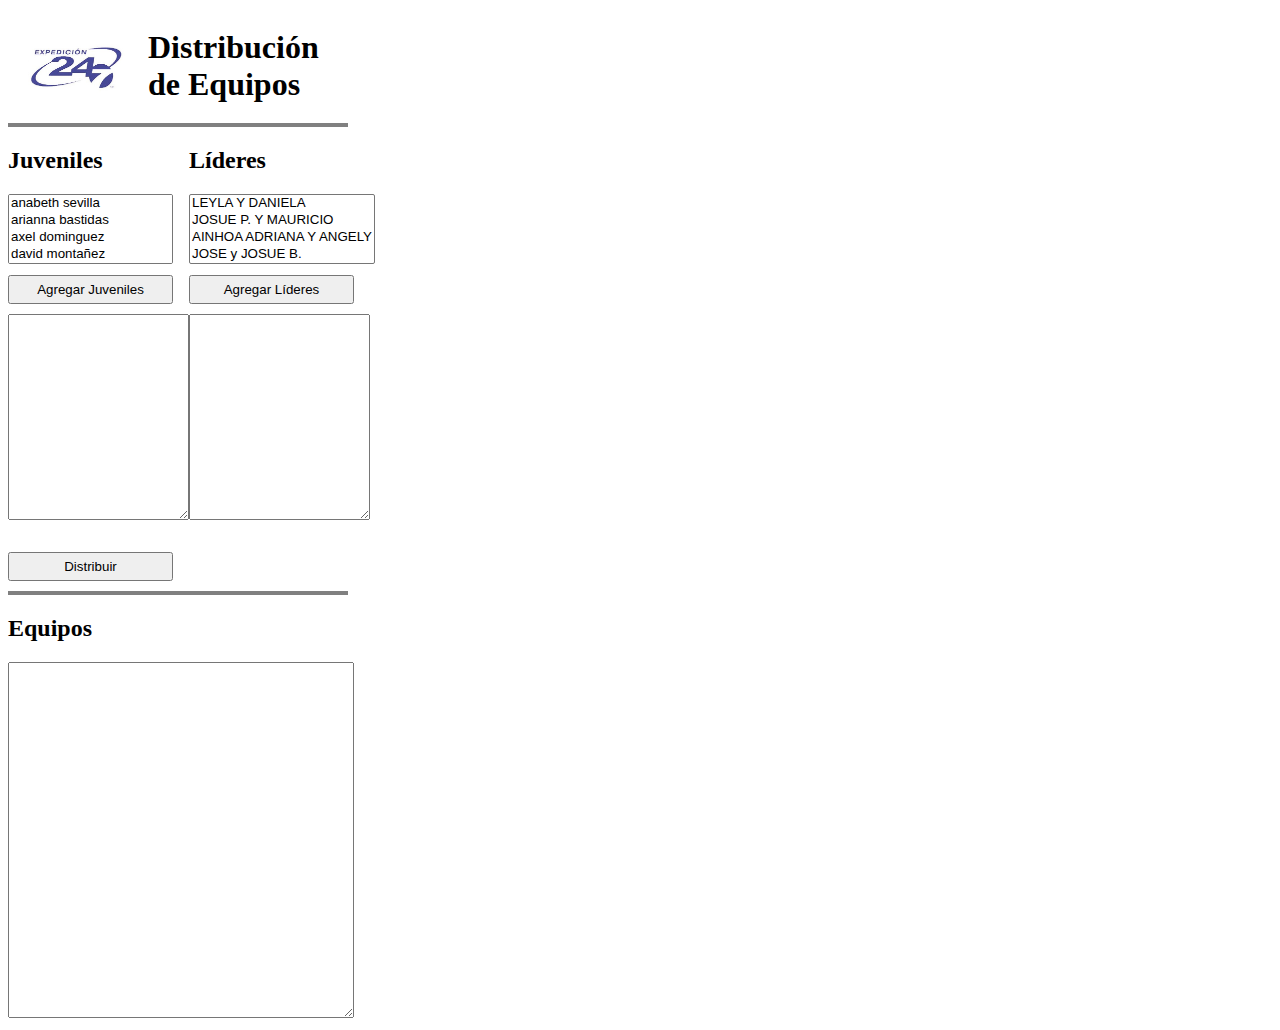
<file: index.html>
<!DOCTYPE html>
<html lang="es">
    <head>
        <meta charset="UTF-8">
        <meta name="viewport" content="width=device-width, initial-scale=1.0">
        <link rel="stylesheet" href="estilo.css">
        <title>Equipos</title>
    </head>
    <body>

        <div class="caja">
            <img class="logo" src="img/logo.jpg" width="100">
            <h1 class="tituloPrincipal">Distribución de Equipos</h1>
        </div>
        <div class="clear"></div>

        <div class="contenedor">
            <h2>Juveniles</h2>
            <select id="juveniles" multiple>
                <option value="anabeth sevilla">anabeth sevilla</option>
                <option value="arianna bastidas">arianna bastidas</option>
                <option value="axel dominguez">axel dominguez</option>
                <option value="david montañez">david montañez</option>
                <option value="david trujillo">david trujillo</option>
                <option value="diego villegas">diego villegas</option>
                <option value="elena bastidas">elena bastidas</option>
                <option value="elias moros">elias moros</option>
                <option value="emily perez">emily perez</option>
                <option value="jairo pino">jairo pino</option>
                <option value="jesus rudas">jesus rudas</option>
                <option value="juliet mujica">juliet mujica</option>
                <option value="miguel quintero">miguel quintero</option>
                <option value="nathasha ladera">nathasha ladera</option>
            </select><br>
            <button class="btn" onclick="agregar('juveniles')">Agregar Juveniles</button><br>
            <textarea id="listaJuveniles"></textarea><br><br>
        </div>
        
        <div class="contenedor">
            <h2>Líderes</h2>
            <select id="lideres" multiple>
                <option value="LEYLA Y DANIELA">LEYLA Y DANIELA</option>
                <option value="JOSUE P. Y MAURICIO">JOSUE P. Y MAURICIO</option>
                <option value="AINHOA ADRIANA Y ANGELY">AINHOA ADRIANA Y ANGELY</option>
                <option value="JOSE y JOSUE B.">JOSE y JOSUE B.</option>
            </select><br>
            <button class="btn" onclick="agregar('lideres')">Agregar Líderes</button><br>
            <textarea id="listaLideres"></textarea><br><br>
        </div>

        <div class="clear"></div>
        <button class="btn" onclick="distribuir()">Distribuir</button><br>
        <div class="linea"></div>

        <h2>Equipos</h2>
        <textarea id="equipos"></textarea>
        
        <script src="funcion.js"></script>
    </body>
</html>
</file>
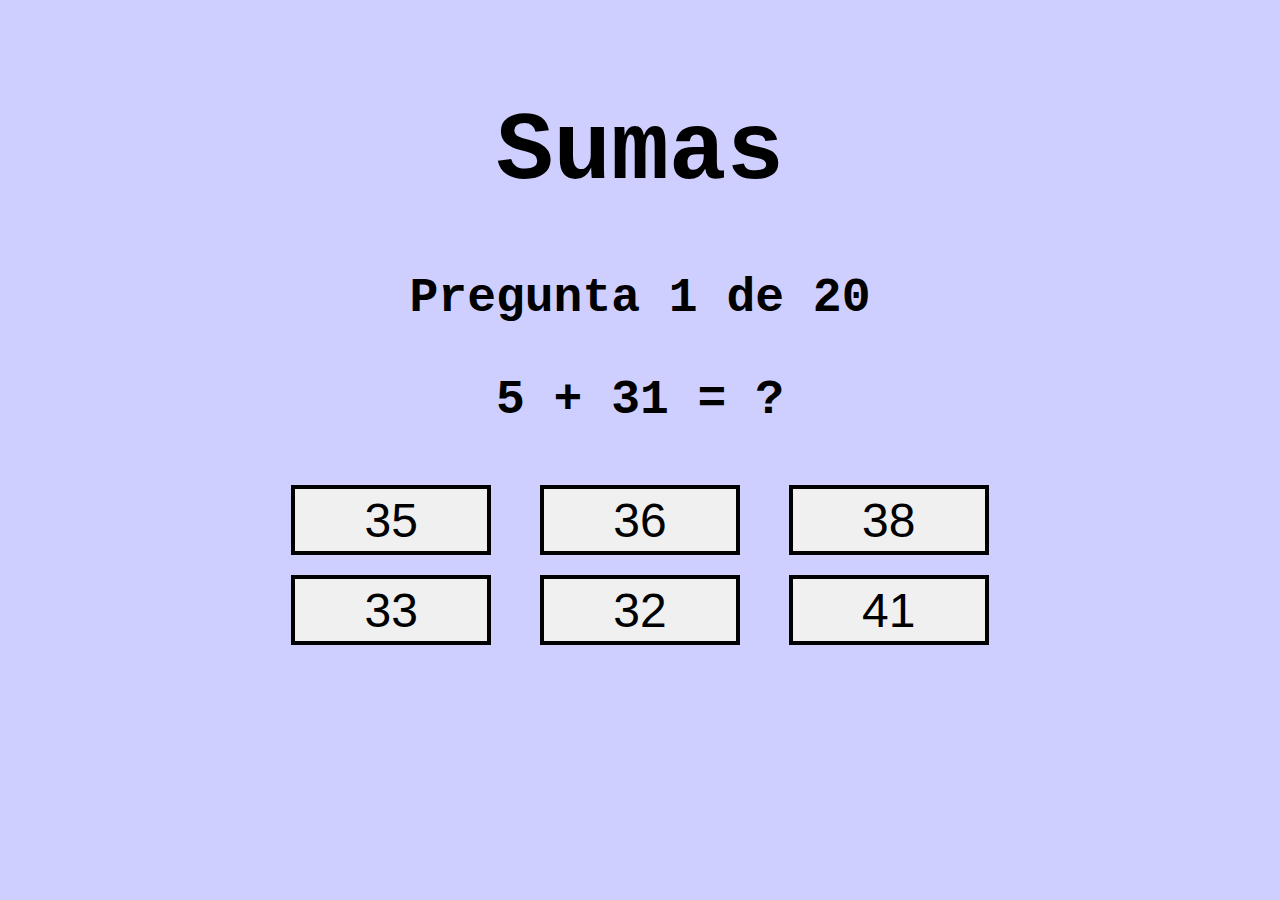
<file: sumas/index.html>
<!DOCTYPE html>
<html lang="en">
<head>
    <meta charset="UTF-8">
    <meta name="viewport" content="width=device-width, initial-scale=1.0">
    <link rel="stylesheet" href="estilo.css">
    <title>Sumas</title>
</head>
<body>

    <h1>Sumas</h1>

    <div id="contenedor">
        <div>
            <p>Pregunta <span id="cantPre">1</span> de 20</p>
        </div>
        <div>
            <p><span id="n1"></span> + <span id="n2"></span> = <span id="resultado">?</span></p>
            <!--Agregar name a los primeros 6 botones-->
            <button name="btnopcion" onclick="practica(0)"></button>
            <button name="btnopcion" onclick="practica(1)"></button>
            <button name="btnopcion" onclick="practica(2)"></button>
            <br>
            <button name="btnopcion" onclick="practica(3)"></button>
            <button name="btnopcion" onclick="practica(4)"></button>
            <button name="btnopcion" onclick="practica(5)"></button>
        </div>
    </div>
    <div id="puntostotales" style="display: none;">
        <p>Puntuación: <span id="total"></span>/20</p>
        <img id="imagen" src="img/img1.png" width="200" height="200">
        <br>
        <button class="reset" onclick="reset()">Otra vez</button>
    </div>
    
    <script src="funcion.js"></script>
</body>
</html>
</file>
<file: estilo.css>
select {
    min-width: 165px;
}

textarea {
    min-height: 200px;
}

.btn {
    margin: 10px 0;
    padding: 5px;
    min-width: 165px;
}

.clear {
    clear: both;
}

.contenedor {
    float: left;
}

.caja {
    min-height: 115px;
    border-bottom: 4px solid grey;
    max-width: 340px;
}

.linea {
    border-bottom: 4px solid grey;
    max-width: 340px;
}

.logo {
    float: left;
    margin: 20px;
}

.tituloPrincipal {
    float: left;
    max-width: 200px;
}

#equipos {
    min-height: 350px;
    min-width: 340px;
}
</file>
<file: sumas/estilo.css>
body {
    background: rgb(207, 207, 255);
    text-align: center;
    padding-top: 2%;
    font-family: 'Courier New', Courier, monospace;
    font-size: 3rem;
    font-weight: bold;
}

button {
    height: 70px;
    width: 200px;
    border: solid 4px black;
    font-size: 3rem;
    margin: 10px;
    cursor: pointer;
}

.reset {
    width: 400px;
}
</file>
